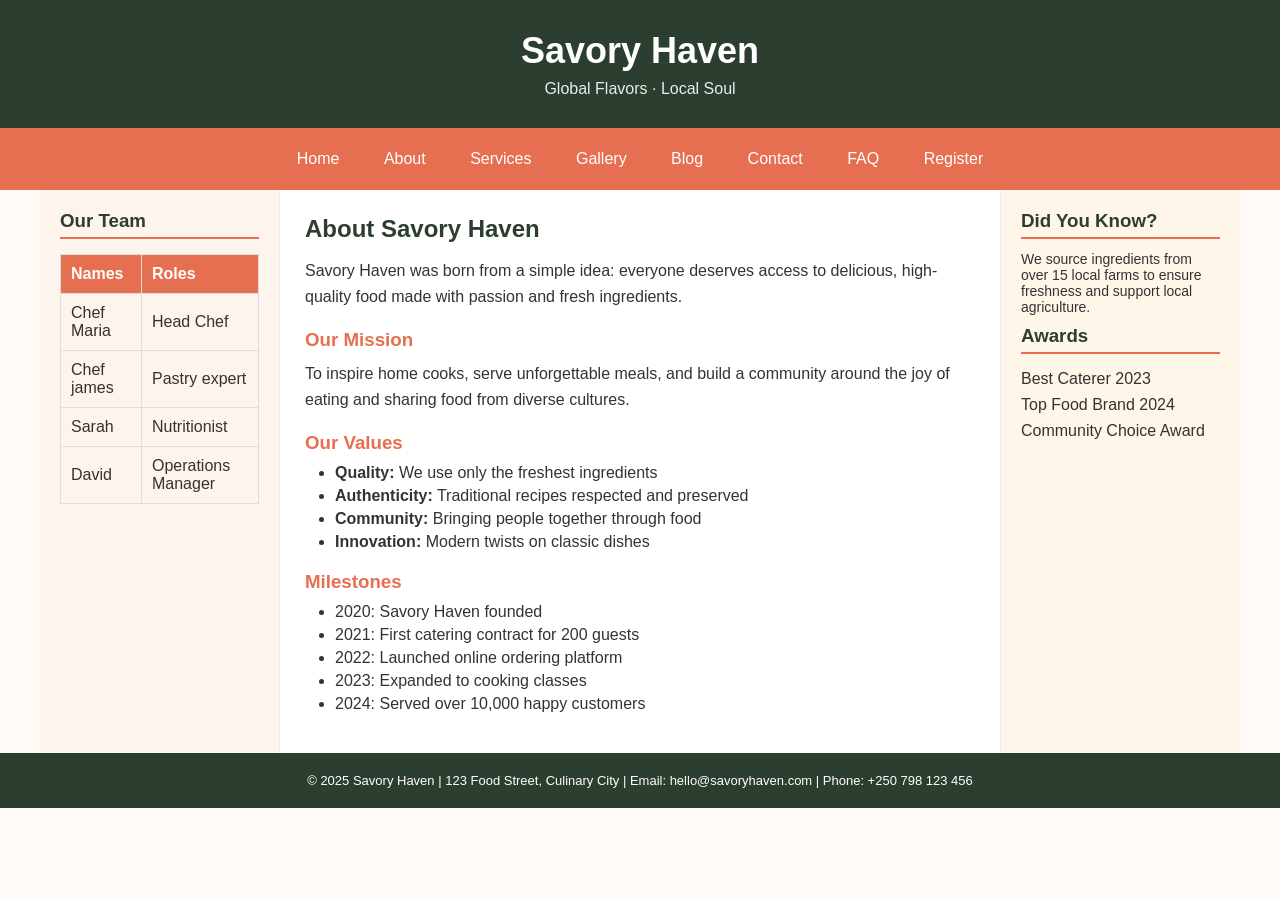
<file: about.html>
<!doctype html>
<html>
  <head>
    <link rel="icon" type="image/png" href="my favicon.png" />
    <title>Savory Haven | About Us</title>
    <link rel="stylesheet" href="style.css" />
  </head>

  <body>
    <header>
      <h1>Savory Haven</h1>
      <p>Global Flavors · Local Soul</p>
    </header>

    <nav>
      <a href="index.html">Home</a>
      <a href="about.html">About</a>
      <a href="services.html">Services</a>
      <a href="gallery.html">Gallery</a>
      <a href="blog.html">Blog</a>
      <a href="contact.html">Contact</a>
      <a href="faq.html">FAQ</a>
      <a href="register.html">Register</a>
    </nav>

    <div class="container">
      <div class="sidebar">
        <h3>Our Team</h3>
        <table>
          <tr>
            <th>Names</th>
            <th>Roles</th>
          </tr>
          <tr>
            <td>Chef Maria</td>
            <td>Head Chef</td>
          </tr>
          <tr>
            <td>Chef james</td>
            <td>Pastry expert</td>
          </tr>
          <tr>
            <td>Sarah</td>
            <td>Nutritionist</td>
          </tr>
          <tr>
            <td>David</td>
            <td>Operations Manager</td>
          </tr>
        </table>
      </div>

      <div class="main">
        <h2>About Savory Haven</h2>
        <p>
          Savory Haven was born from a simple idea: everyone deserves access to
          delicious, high-quality food made with passion and fresh ingredients.
        </p>

        <h3>Our Mission</h3>
        <p>
          To inspire home cooks, serve unforgettable meals, and build a
          community around the joy of eating and sharing food from diverse
          cultures.
        </p>

        <h3>Our Values</h3>
        <ul>
          <li>
            <strong>Quality:</strong> We use only the freshest ingredients
          </li>
          <li>
            <strong>Authenticity:</strong> Traditional recipes respected and
            preserved
          </li>
          <li>
            <strong>Community:</strong> Bringing people together through food
          </li>
          <li><strong>Innovation:</strong> Modern twists on classic dishes</li>
        </ul>

        <h3>Milestones</h3>
        <ul>
          <li>2020: Savory Haven founded</li>
          <li>2021: First catering contract for 200 guests</li>
          <li>2022: Launched online ordering platform</li>
          <li>2023: Expanded to cooking classes</li>
          <li>2024: Served over 10,000 happy customers</li>
        </ul>
      </div>

      <div class="right">
        <h3>Did You Know?</h3>
        <p>
          We source ingredients from over 15 local farms to ensure freshness and
          support local agriculture.
        </p>

        <h3>Awards</h3>
        <ul>
          <li>Best Caterer 2023</li>
          <li>Top Food Brand 2024</li>
          <li>Community Choice Award</li>
        </ul>
      </div>
    </div>

    <footer>
      <p>
        © 2025 Savory Haven | 123 Food Street, Culinary City | Email:
        hello@savoryhaven.com | Phone: +250 798 123 456
      </p>
    </footer>
  </body>
</html>
</file>
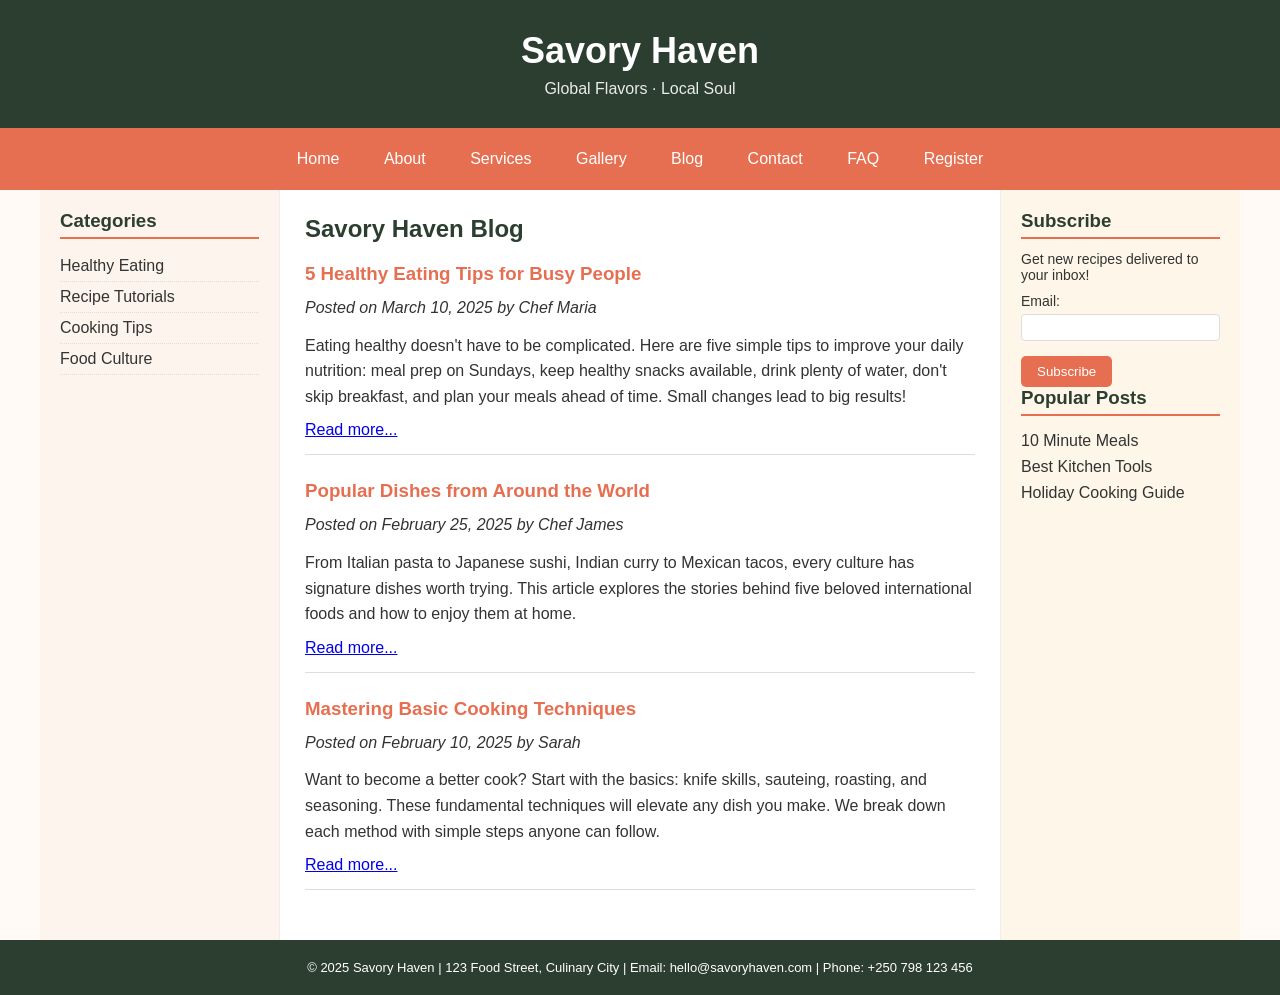
<file: blog.html>
<!doctype html>
<html>
  <head>
    <link rel="icon" type="image/png" href="my favicon.png" />
    <title>Savory Haven | Blog</title>
    <link rel="stylesheet" href="style.css" />
  </head>

  <body>
    <header>
      <h1>Savory Haven</h1>
      <p>Global Flavors · Local Soul</p>
    </header>

    <nav>
      <a href="index.html">Home</a>
      <a href="about.html">About</a>
      <a href="services.html">Services</a>
      <a href="gallery.html">Gallery</a>
      <a href="blog.html">Blog</a>
      <a href="contact.html">Contact</a>
      <a href="faq.html">FAQ</a>
      <a href="register.html">Register</a>
    </nav>

    <div class="container">
      <div class="sidebar">
        <h3>Categories</h3>
        <ul>
          <li>Healthy Eating</li>
          <li>Recipe Tutorials</li>
          <li>Cooking Tips</li>
          <li>Food Culture</li>
        </ul>
      </div>

      <div class="main">
        <h2>Savory Haven Blog</h2>

        <div
          style="
            border-bottom: 1px solid #ddd;
            margin-bottom: 25px;
            padding-bottom: 15px;
          "
        >
          <h3>5 Healthy Eating Tips for Busy People</h3>
          <p><em>Posted on March 10, 2025 by Chef Maria</em></p>
          <p>
            Eating healthy doesn't have to be complicated. Here are five simple
            tips to improve your daily nutrition: meal prep on Sundays, keep
            healthy snacks available, drink plenty of water, don't skip
            breakfast, and plan your meals ahead of time. Small changes lead to
            big results!
          </p>
          <a
            href="https://www.fitfood.co.nz/blogs/news/healthy-tips-for-busy-people?srsltid=AfmBOopzc_12beF1KASxNJZXlpeZfafb8i37DtQ9B2nPxMl9rVHCdiIf"
            >Read more...</a
          >
        </div>

        <div
          style="
            border-bottom: 1px solid #ddd;
            margin-bottom: 25px;
            padding-bottom: 15px;
          "
        >
          <h3>Popular Dishes from Around the World</h3>
          <p><em>Posted on February 25, 2025 by Chef James</em></p>
          <p>
            From Italian pasta to Japanese sushi, Indian curry to Mexican tacos,
            every culture has signature dishes worth trying. This article
            explores the stories behind five beloved international foods and how
            to enjoy them at home.
          </p>
          <a href="https://trylegacyfoods.com/popular-dishes-around-the-world/"
            >Read more...</a
          >
        </div>

        <div
          style="
            border-bottom: 1px solid #ddd;
            margin-bottom: 25px;
            padding-bottom: 15px;
          "
        >
          <h3>Mastering Basic Cooking Techniques</h3>
          <p><em>Posted on February 10, 2025 by Sarah</em></p>
          <p>
            Want to become a better cook? Start with the basics: knife skills,
            sauteing, roasting, and seasoning. These fundamental techniques will
            elevate any dish you make. We break down each method with simple
            steps anyone can follow.
          </p>
          <a
            href="https://ashishdeb0.wordpress.com/2023/07/25/cooking-fundamentals-mastering-the-basics-in-the-kitchen/"
            >Read more...</a
          >
        </div>
      </div>

      <div class="right">
        <h3>Subscribe</h3>
        <p>Get new recipes delivered to your inbox!</p>
        <p>
          Email:
          <input type="text" style="width: 100%; padding: 5px; margin: 5px 0" />
        </p>
        <button onclick="alert('Thanks for subscribing!')">Subscribe</button>

        <h3>Popular Posts</h3>
        <ul>
          <li>10 Minute Meals</li>
          <li>Best Kitchen Tools</li>
          <li>Holiday Cooking Guide</li>
        </ul>
      </div>
    </div>

    <footer>
      <p>
        © 2025 Savory Haven | 123 Food Street, Culinary City | Email:
        hello@savoryhaven.com | Phone: +250 798 123 456
      </p>
    </footer>
  </body>
</html>
</file>
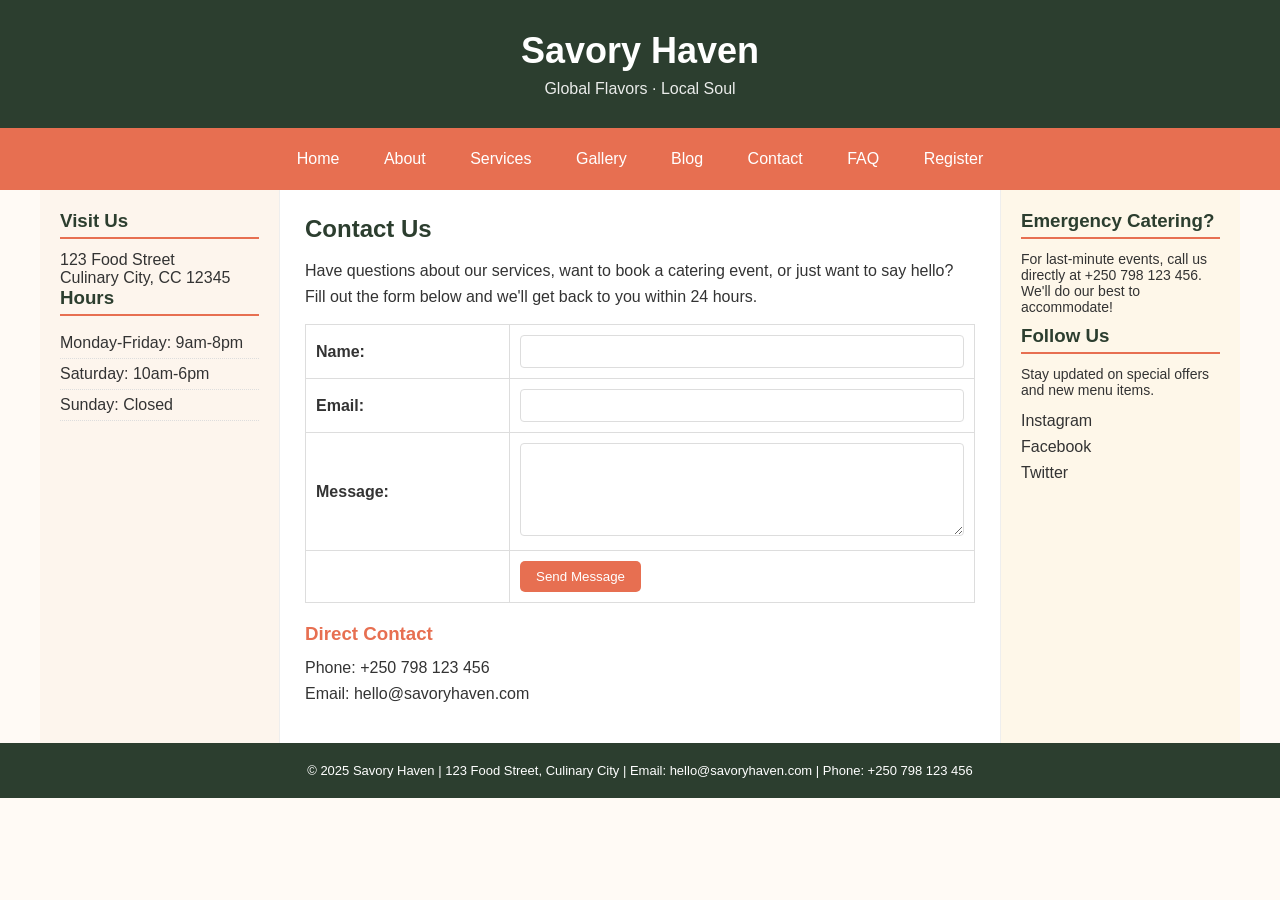
<file: contact.html>
<!doctype html>
<html>
  <head>
    <link rel="icon" type="image/png" href="my favicon.png" />
    <title>Savory Haven | Contact</title>
    <link rel="stylesheet" href="style.css" />
  </head>

  <body>
    <header>
      <h1>Savory Haven</h1>
      <p>Global Flavors · Local Soul</p>
    </header>

    <nav>
      <a href="index.html">Home</a>
      <a href="about.html">About</a>
      <a href="services.html">Services</a>
      <a href="gallery.html">Gallery</a>
      <a href="blog.html">Blog</a>
      <a href="contact.html">Contact</a>
      <a href="faq.html">FAQ</a>
      <a href="register.html">Register</a>
    </nav>

    <div class="container">
      <div class="sidebar">
        <h3>Visit Us</h3>

        <p>123 Food Street<br />Culinary City, CC 12345</p>

        <h3>Hours</h3>
        <ul>
          <li>Monday-Friday: 9am-8pm</li>
          <li>Saturday: 10am-6pm</li>
          <li>Sunday: Closed</li>
        </ul>
      </div>

      <div class="main">
        <h2>Contact Us</h2>
        <p>
          Have questions about our services, want to book a catering event, or
          just want to say hello? Fill out the form below and we'll get back to
          you within 24 hours.
        </p>

        <form id="contactForm">
          <table style="width: 100%">
            <tr>
              <td><strong>Name:</strong></td>
              <td>
                <input
                  type="text"
                  id="contactName"
                  required
                  style="width: 100%; padding: 8px"
                />
              </td>
            </tr>

            <tr>
              <td><strong>Email:</strong></td>
              <td>
                <input
                  type="email"
                  id="contactEmail"
                  required
                  style="width: 100%; padding: 8px"
                />
              </td>
            </tr>

            <tr>
              <td><strong>Message:</strong></td>
              <td>
                <textarea
                  id="contactMessage"
                  required
                  rows="5"
                  style="width: 100%; padding: 8px"
                ></textarea>
              </td>
            </tr>

            <tr>
              <td></td>
              <td>
                <button type="submit">Send Message</button>
              </td>
            </tr>
          </table>
        </form>
        <p id="contactFeedback" style="color: green; margin-top: 10px"></p>

        <h3>Direct Contact</h3>
        <p>Phone: +250 798 123 456<br />Email: hello@savoryhaven.com</p>
      </div>

      <div class="right">
        <h3>Emergency Catering?</h3>
        <p>
          For last-minute events, call us directly at +250 798 123 456. We'll do
          our best to accommodate!
        </p>

        <h3>Follow Us</h3>
        <p>Stay updated on special offers and new menu items.</p>
        <ul>
          <li>Instagram</li>
          <li>Facebook</li>
          <li>Twitter</li>
        </ul>
      </div>
    </div>

    <footer>
      <p>
        © 2025 Savory Haven | 123 Food Street, Culinary City | Email:
        hello@savoryhaven.com | Phone: +250 798 123 456
      </p>
    </footer>

    <script src="script.js"></script>
  </body>
</html>
</file>
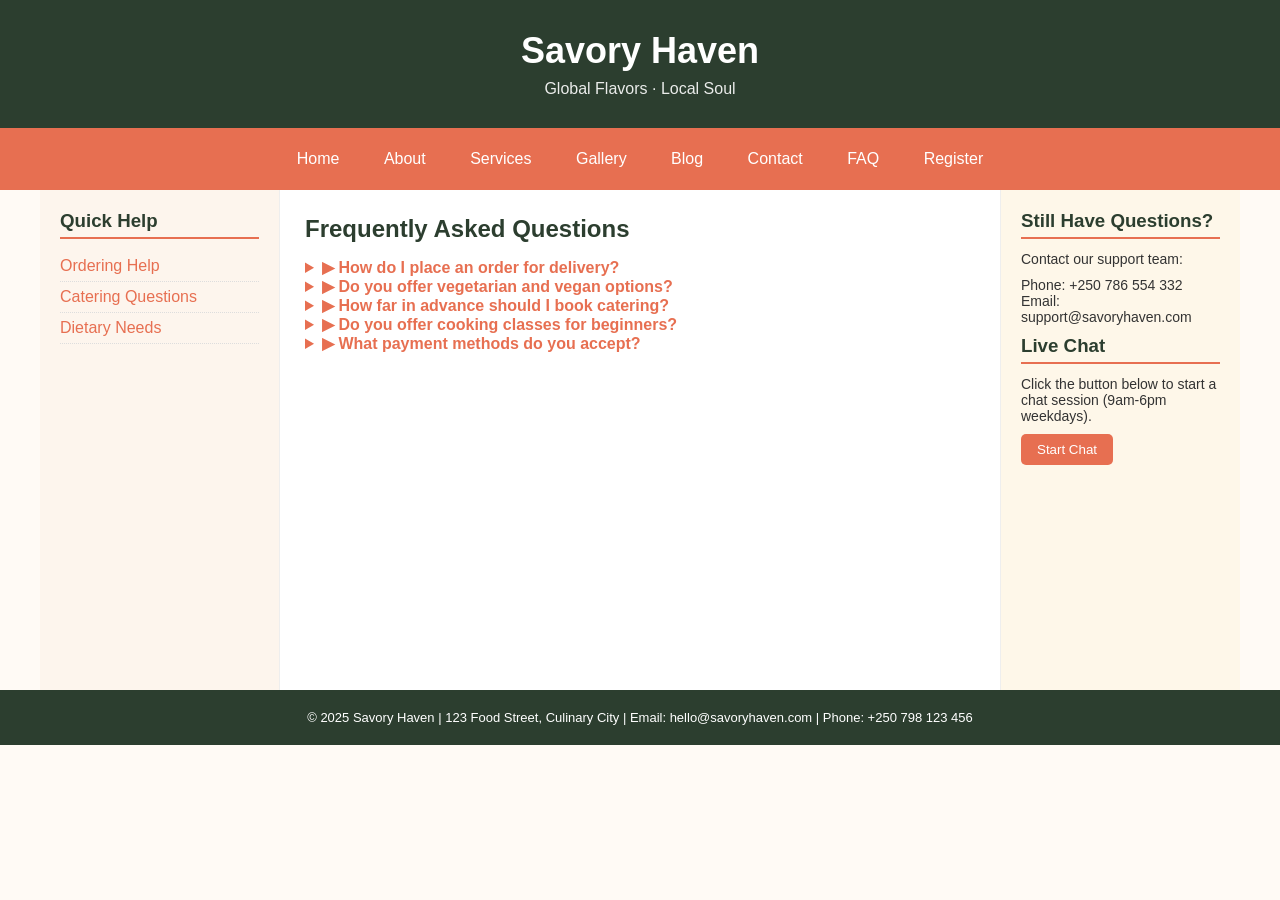
<file: faq.html>
<!doctype html>
<html>
  <head>
    <link rel="icon" type="image/png" href="my favicon.png" />
    <title>Savory Haven | FAQ</title>
    <link rel="stylesheet" href="style.css" />
  </head>

  <body>
    <header>
      <h1>Savory Haven</h1>
      <p>Global Flavors · Local Soul</p>
    </header>

    <nav>
      <a href="index.html">Home</a>
      <a href="about.html">About</a>
      <a href="services.html">Services</a>
      <a href="gallery.html">Gallery</a>
      <a href="blog.html">Blog</a>
      <a href="contact.html">Contact</a>
      <a href="faq.html">FAQ</a>
      <a href="register.html">Register</a>
    </nav>

    <div class="container">
      <div class="sidebar">
        <h3>Quick Help</h3>
        <ul>
          <li><a href="#q1">Ordering Help</a></li>
          <li><a href="#q2">Catering Questions</a></li>
          <li><a href="#q3">Dietary Needs</a></li>
        </ul>
      </div>

      <div class="main">
        <h2>Frequently Asked Questions</h2>

        <details id="q1" class="faq-item">
          <summary>▶ How do I place an order for delivery?</summary>
          <p>
            You can place an order by calling us at +250 798 123 456 or using
            our online ordering system. We deliver within a 10-mile radius.
            Minimum order is $15.
          </p>
        </details>

        <details id="q2" class="faq-item">
          <summary>▶ Do you offer vegetarian and vegan options?</summary>
          <p>
            Yes! Many of our dishes are vegetarian-friendly, and we have
            dedicated vegan options as well. Just let us know your dietary
            preferences when ordering.
          </p>
        </details>

        <details id="q3" class="faq-item">
          <summary>▶ How far in advance should I book catering?</summary>
          <p>
            We recommend booking at least 2 weeks in advance for events with 50+
            guests. For smaller events, 1 week notice is usually sufficient.
            Contact us for last-minute availability.
          </p>
        </details>

        <details class="faq-item">
          <summary>▶ Do you offer cooking classes for beginners?</summary>
          <p>
            Absolutely! Our beginner classes cover basic knife skills, cooking
            techniques, and simple recipes. No experience necessary. Check our
            services page for schedules.
          </p>
        </details>

        <details class="faq-item">
          <summary>▶ What payment methods do you accept?</summary>
          <p>
            We accept cash, credit/debit cards (Visa, Mastercard, Amex), and
            mobile payments like PayPal.
          </p>
        </details>
      </div>

      <div class="right">
        <h3>Still Have Questions?</h3>
        <p>Contact our support team:</p>
        <p>Phone: +250 786 554 332<br />Email: support@savoryhaven.com</p>

        <h3>Live Chat</h3>
        <p>
          Click the button below to start a chat session (9am-6pm weekdays).
        </p>
        <button onclick="alert('Please call us instead!')">Start Chat</button>
      </div>
    </div>

    <footer>
      <p>
        © 2025 Savory Haven | 123 Food Street, Culinary City | Email:
        hello@savoryhaven.com | Phone: +250 798 123 456
      </p>
    </footer>
  </body>
</html>
</file>
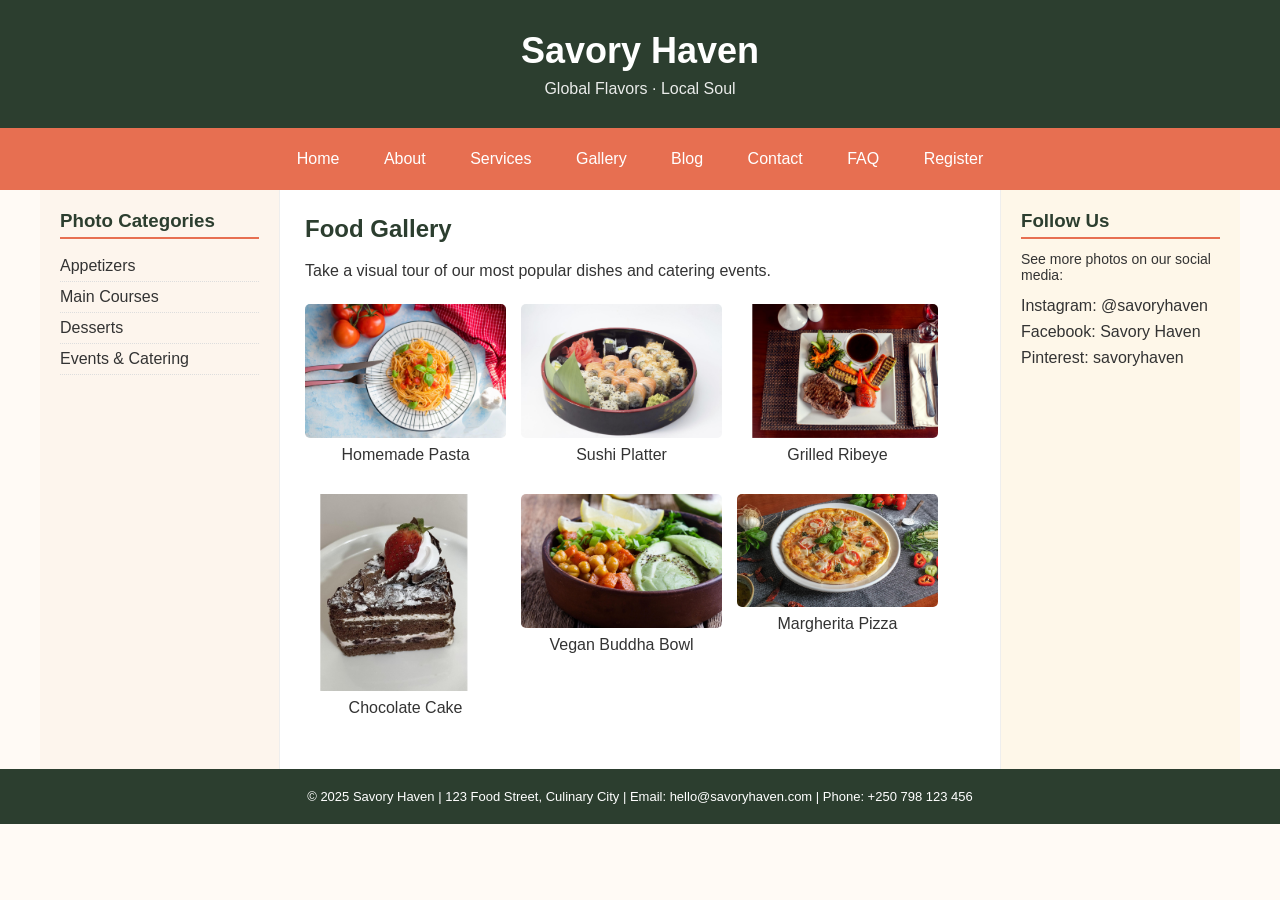
<file: gallery.html>
<!doctype html>
<html>
  <head>
    <link rel="icon" type="image/png" href="my favicon.png" />
    <title>Savory Haven | Gallery</title>
    <link rel="stylesheet" href="style.css" />
  </head>

  <body>
    <header>
      <h1>Savory Haven</h1>
      <p>Global Flavors · Local Soul</p>
    </header>

    <nav>
      <a href="index.html">Home</a>
      <a href="about.html">About</a>
      <a href="services.html">Services</a>
      <a href="gallery.html">Gallery</a>
      <a href="blog.html">Blog</a>
      <a href="contact.html">Contact</a>
      <a href="faq.html">FAQ</a>
      <a href="register.html">Register</a>
    </nav>

    <div class="container">
      <div class="sidebar">
        <h3>Photo Categories</h3>
        <ul>
          <li>Appetizers</li>
          <li>Main Courses</li>
          <li>Desserts</li>
          <li>Events & Catering</li>
        </ul>
      </div>

      <div class="main">
        <h2>Food Gallery</h2>
        <p>
          Take a visual tour of our most popular dishes and catering events.
        </p>

        <div
          style="display: flex; flex-wrap: wrap; gap: 15px; margin-top: 20px"
        >
          <div style="width: 30%; text-align: center">
            <img
              src="pasta.png"
              alt="Pasta dish"
              style="width: 100%; border-radius: 5px"
            />
            <p>Homemade Pasta</p>
          </div>
          <div style="width: 30%; text-align: center">
            <img
              src="sushi.png"
              alt="Sushi platter"
              style="width: 100%; border-radius: 5px"
            />
            <p>Sushi Platter</p>
          </div>
          <div style="width: 30%; text-align: center">
            <img
              src="grilled_steak.png"
              alt="Grilled steak"
              style="width: 100%; border-radius: 5px"
            />
            <p>Grilled Ribeye</p>
          </div>
          <div style="width: 30%; text-align: center">
            <img
              src="chocolate cake.png"
              alt="Chocolate cake"
              style="width: 100%; border-radius: 5px"
            />
            <p>Chocolate Cake</p>
          </div>
          <div style="width: 30%; text-align: center">
            <img
              src="buddha_bowl.png"
              alt="Buddha bowl"
              style="width: 100%; border-radius: 5px"
            />
            <p>Vegan Buddha Bowl</p>
          </div>
          <div style="width: 30%; text-align: center">
            <img
              src="pizza.png"
              alt="Pizza"
              style="width: 100%; border-radius: 5px"
            />
            <p>Margherita Pizza</p>
          </div>
        </div>

        <p></p>
      </div>

      <div class="right">
        <h3>Follow Us</h3>
        <p>See more photos on our social media:</p>
        <ul>
          <li>Instagram: @savoryhaven</li>
          <li>Facebook: Savory Haven</li>
          <li>Pinterest: savoryhaven</li>
        </ul>
      </div>
    </div>

    <footer>
      <p>
        © 2025 Savory Haven | 123 Food Street, Culinary City | Email:
        hello@savoryhaven.com | Phone: +250 798 123 456
      </p>
    </footer>
  </body>
</html>
</file>
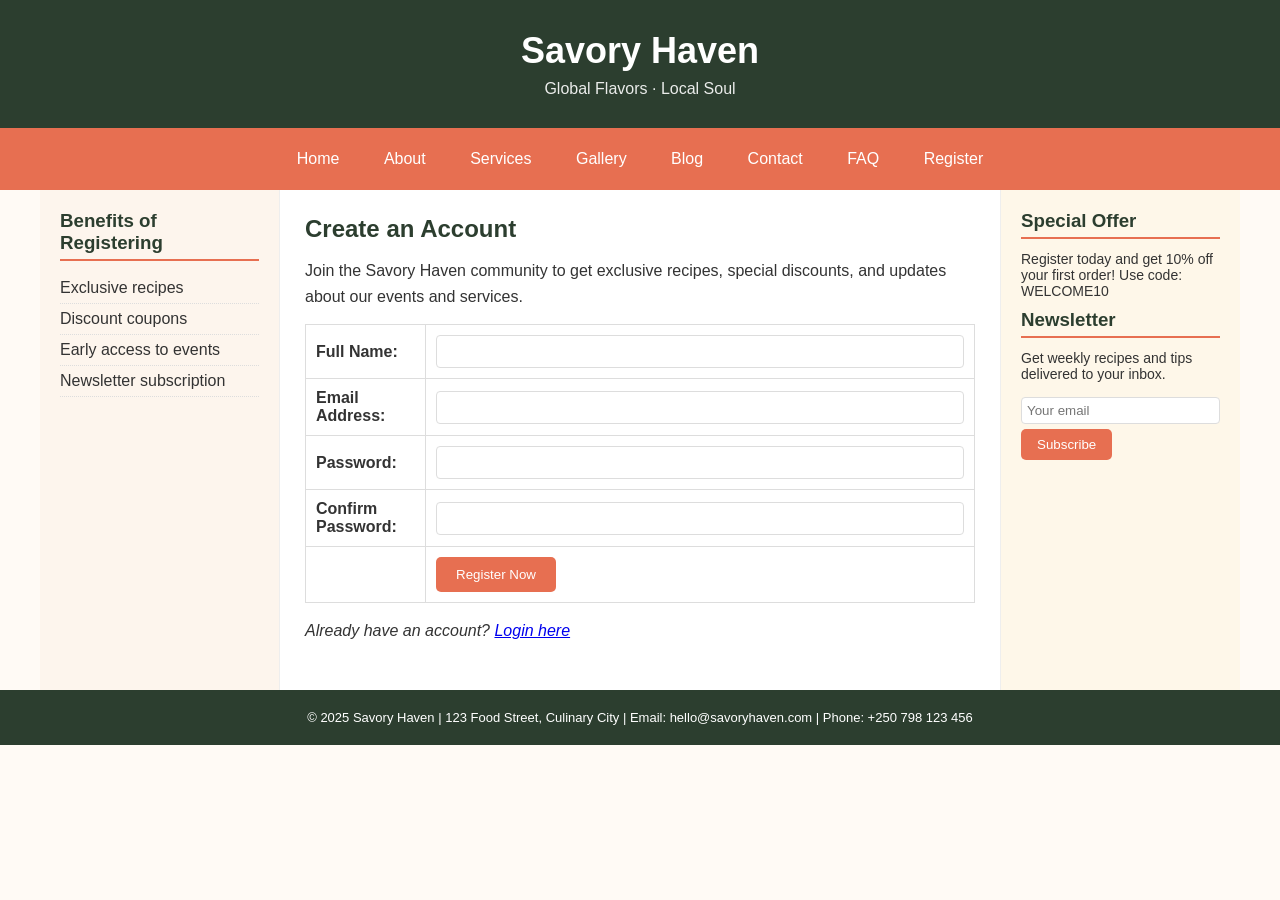
<file: register.html>
<!doctype html>
<html>
  <head>
    <link rel="icon" type="image/png" href="my favicon.png" />
    <title>Savory Haven | Register</title>
    <link rel="stylesheet" href="style.css" />
  </head>

  <body>
    <header>
      <h1>Savory Haven</h1>
      <p>Global Flavors · Local Soul</p>
    </header>

    <nav>
      <a href="index.html">Home</a>
      <a href="about.html">About</a>
      <a href="services.html">Services</a>
      <a href="gallery.html">Gallery</a>
      <a href="blog.html">Blog</a>
      <a href="contact.html">Contact</a>
      <a href="faq.html">FAQ</a>
      <a href="register.html">Register</a>
    </nav>

    <div class="container">
      <div class="sidebar">
        <h3>Benefits of Registering</h3>
        <ul>
          <li>Exclusive recipes</li>
          <li>Discount coupons</li>
          <li>Early access to events</li>
          <li>Newsletter subscription</li>
        </ul>
      </div>

      <div class="main">
        <h2>Create an Account</h2>
        <p>
          Join the Savory Haven community to get exclusive recipes, special
          discounts, and updates about our events and services.
        </p>

        <form id="registerForm" onsubmit="return validateRegisterForm();">
          <table style="width: 100%">
            <tr>
              <td style="width: 120px"><strong>Full Name:</strong></td>
              <td>
                <input
                  type="text"
                  id="regName"
                  style="width: 100%; padding: 8px"
                  required
                />
              </td>
            </tr>
            <tr>
              <td><strong>Email Address:</strong></td>
              <td>
                <input
                  type="email"
                  id="regEmail"
                  style="width: 100%; padding: 8px"
                  required
                />
              </td>
            </tr>
            <tr>
              <td><strong>Password:</strong></td>
              <td>
                <input
                  type="password"
                  id="regPassword"
                  style="width: 100%; padding: 8px"
                  required
                />
              </td>
            </tr>
            <tr>
              <td><strong>Confirm Password:</strong></td>
              <td>
                <input
                  type="password"
                  id="regConfirmPassword"
                  style="width: 100%; padding: 8px"
                  required
                />
              </td>
            </tr>
            <tr>
              <td></td>
              <td>
                <button
                  type="submit"
                  style="
                    background-color: #e76f51;
                    color: white;
                    padding: 10px 20px;
                    border: none;
                    border-radius: 5px;
                  "
                >
                  Register Now
                </button>
              </td>
            </tr>
          </table>
        </form>
        <p id="regFeedback" style="color: green; margin-top: 10px"></p>

        <p>
          <em>Already have an account? <a href="#">Login here</a></em>
        </p>
      </div>

      <div class="right">
        <h3>Special Offer</h3>
        <p>
          Register today and get 10% off your first order! Use code: WELCOME10
        </p>

        <h3>Newsletter</h3>
        <p>Get weekly recipes and tips delivered to your inbox.</p>
        <input
          type="email"
          placeholder="Your email"
          style="width: 100%; padding: 5px; margin: 5px 0"
        />
        <button onclick="alert('Newsletter signup feature coming soon!')">
          Subscribe
        </button>
      </div>
    </div>

    <footer>
      <p>
        © 2025 Savory Haven | 123 Food Street, Culinary City | Email:
        hello@savoryhaven.com | Phone: +250 798 123 456
      </p>
    </footer>
  </body>
</html>
</file>
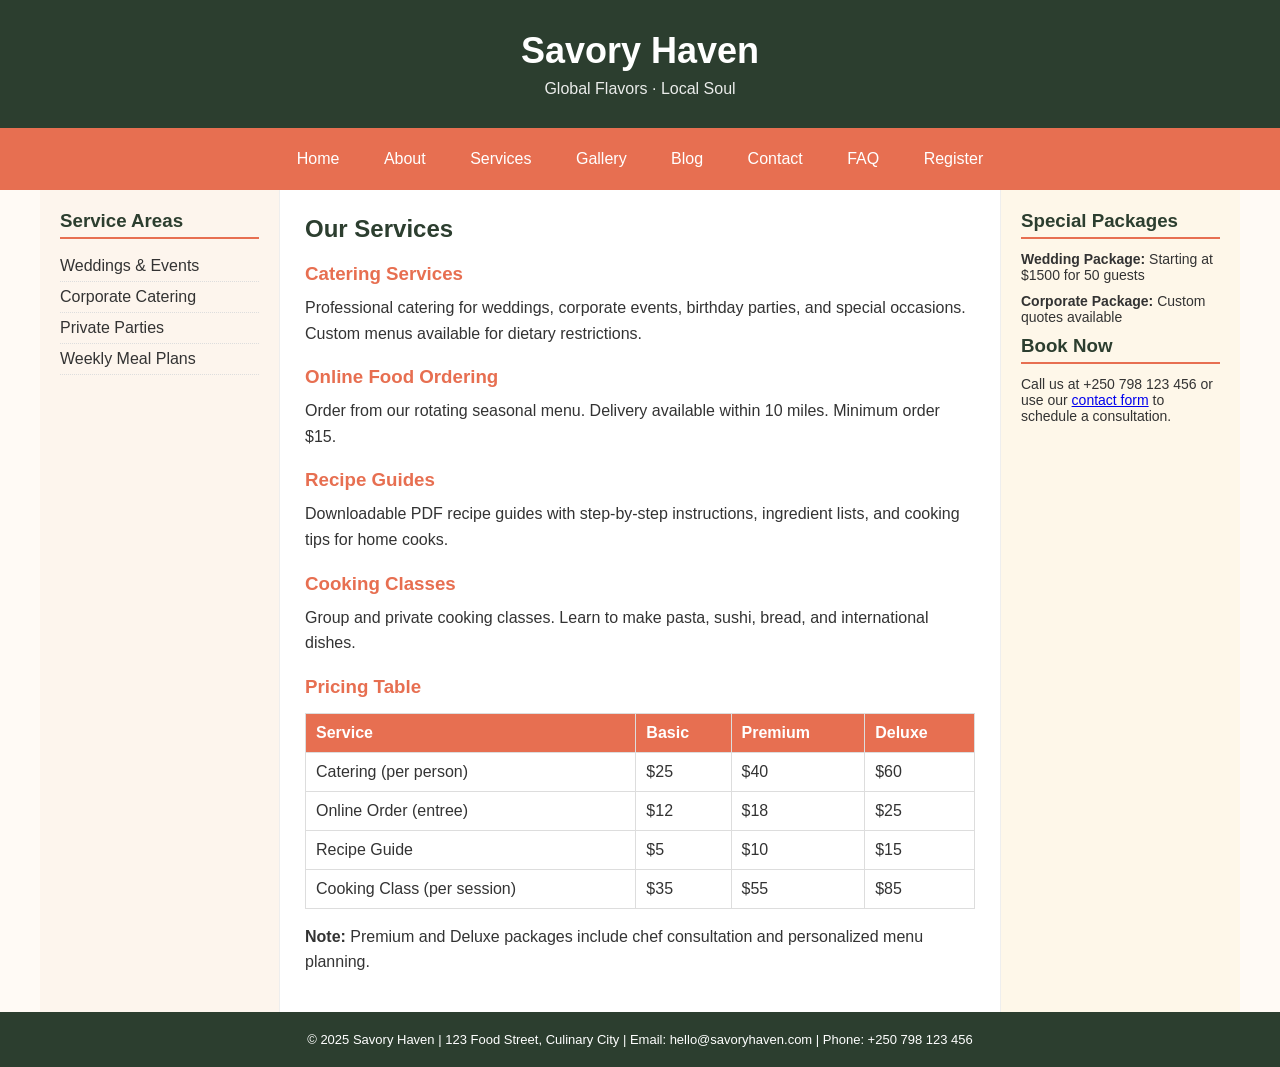
<file: services.html>
<!doctype html>
<html>
  <head>
    <link rel="icon" type="image/png" href="my favicon.png" />
    <title>Savory Haven | Services</title>
    <link rel="stylesheet" href="style.css" />
  </head>

  <body>
    <header>
      <h1>Savory Haven</h1>
      <p>Global Flavors · Local Soul</p>
    </header>

    <nav>
      <a href="index.html">Home</a>
      <a href="about.html">About</a>
      <a href="services.html">Services</a>
      <a href="gallery.html">Gallery</a>
      <a href="blog.html">Blog</a>
      <a href="contact.html">Contact</a>
      <a href="faq.html">FAQ</a>
      <a href="register.html">Register</a>
    </nav>

    <div class="container">
      <div class="sidebar">
        <h3>Service Areas</h3>
        <ul>
          <li>Weddings & Events</li>
          <li>Corporate Catering</li>
          <li>Private Parties</li>
          <li>Weekly Meal Plans</li>
        </ul>
      </div>

      <div class="main">
        <h2>Our Services</h2>

        <h3>Catering Services</h3>
        <p>
          Professional catering for weddings, corporate events, birthday
          parties, and special occasions. Custom menus available for dietary
          restrictions.
        </p>

        <h3>Online Food Ordering</h3>
        <p>
          Order from our rotating seasonal menu. Delivery available within 10
          miles. Minimum order $15.
        </p>

        <h3>Recipe Guides</h3>
        <p>
          Downloadable PDF recipe guides with step-by-step instructions,
          ingredient lists, and cooking tips for home cooks.
        </p>

        <h3>Cooking Classes</h3>
        <p>
          Group and private cooking classes. Learn to make pasta, sushi, bread,
          and international dishes.
        </p>

        <h3>Pricing Table</h3>
        <table
          border="1"
          cellpadding="8"
          cellspacing="0"
          style="width: 100%; border-collapse: collapse"
        >
          <tr style="background-color: #f4a261; color: white">
            <th>Service</th>
            <th>Basic</th>
            <th>Premium</th>
            <th>Deluxe</th>
          </tr>
          <tr>
            <td>Catering (per person)</td>
            <td>$25</td>
            <td>$40</td>
            <td>$60</td>
          </tr>
          <tr>
            <td>Online Order (entree)</td>
            <td>$12</td>
            <td>$18</td>
            <td>$25</td>
          </tr>
          <tr>
            <td>Recipe Guide</td>
            <td>$5</td>
            <td>$10</td>
            <td>$15</td>
          </tr>
          <tr>
            <td>Cooking Class (per session)</td>
            <td>$35</td>
            <td>$55</td>
            <td>$85</td>
          </tr>
        </table>

        <p>
          <strong>Note:</strong> Premium and Deluxe packages include chef
          consultation and personalized menu planning.
        </p>
      </div>

      <div class="right">
        <h3>Special Packages</h3>
        <p><strong>Wedding Package:</strong> Starting at $1500 for 50 guests</p>
        <p><strong>Corporate Package:</strong> Custom quotes available</p>

        <h3>Book Now</h3>
        <p>
          Call us at +250 798 123 456 or use our
          <a href="contact.html">contact form</a> to schedule a consultation.
        </p>
      </div>
    </div>

    <footer>
      <p>
        © 2025 Savory Haven | 123 Food Street, Culinary City | Email:
        hello@savoryhaven.com | Phone: +250 798 123 456
      </p>
    </footer>

    <script src="script.js"></script>
  </body>
</html>
</file>
<file: style.css>
* {
    margin: 0;
    padding: 0;
    box-sizing: border-box;
}

body {
    font-family: Arial, Helvetica, sans-serif;
    background-color: #fffaf5;
    color: #333;
}

header {
    background-color: #2c3e2f;
    color: white;
    text-align: center;
    padding: 30px;
}

header h1 {
    font-size: 36px;
    margin-bottom: 8px;
}

header p {
    font-size: 16px;
    opacity: 0.9;
}

nav {
    background-color: #e76f51;
    text-align: center;
    padding: 12px;
}

nav a {
    color: white;
    text-decoration: none;
    padding: 10px 18px;
    margin: 0 2px;
    display: inline-block;
}

nav a:hover {
    background-color: #c75a3e;
    text-decoration: underline;
}

.container {
    display: flex;
    min-height: 500px;
    max-width: 1200px;
    margin: 0 auto;
    background-color: white;
}

.sidebar {
    width: 20%;
    background-color: #fdf5ed;
    padding: 20px;
    border-right: 1px solid #eee;
}

.sidebar h3 {
    color: #2c3e2f;
    margin-bottom: 12px;
    padding-bottom: 5px;
    border-bottom: 2px solid #e76f51;
}

.sidebar ul {
    list-style: none;
    margin-bottom: 20px;
}

.sidebar li {
    padding: 6px 0;
    border-bottom: 1px dotted #ddd;
}

.sidebar a {
    color: #e76f51;
    text-decoration: none;
}

.sidebar a:hover {
    text-decoration: underline;
}

.main {
    width: 60%;
    padding: 25px;
}

.main h2 {
    color: #2c3e2f;
    margin-bottom: 15px;
}

.main h3 {
    color: #e76f51;
    margin: 20px 0 10px 0;
}

.main p {
    line-height: 1.6;
    margin-bottom: 12px;
}

.main ul {
    margin-left: 30px;
    margin-bottom: 15px;
}

.main li {
    margin: 5px 0;
}

.right {
    width: 20%;
    background-color: #fef7e9;
    padding: 20px;
    border-left: 1px solid #eee;
}

.right h3 {
    color: #2c3e2f;
    margin-bottom: 12px;
    border-bottom: 2px solid #e76f51;
    padding-bottom: 5px;
}

.right p {
    margin-bottom: 10px;
    font-size: 14px;
}

.right ul {
    list-style: none;
    margin-bottom: 15px;
}

.right li {
    padding: 4px 0;
}

footer {
    background-color: #2c3e2f;
    color: white;
    text-align: center;
    padding: 20px;
    font-size: 13px;
    clear: both;
}

button {
    background-color: #e76f51;
    color: white;
    border: none;
    padding: 8px 16px;
    border-radius: 5px;
    cursor: pointer;
}

button:hover {
    background-color: #c75a3e;
}

input, textarea {
    border: 1px solid #ddd;
    border-radius: 4px;
    font-family: Arial, sans-serif;
}

table {
    width: 100%;
    border-collapse: collapse;
    margin: 15px 0;
}

th, td {
    border: 1px solid #ddd;
    padding: 10px;
    text-align: left;
}

th {
    background-color: #e76f51;
    color: white;
}
faq-item {
  margin-bottom: 15px;
  border: 1px solid #ddd;
  padding: 15px;
  border-radius: 5px;
}

summary {
  cursor: pointer;
  font-weight: bold;
  color: #e76f51;
}
#demo {
  background-color: #f4a261;
  color: white;
  padding: 10px;
  border-radius: 5px;
  text-align: center;
  margin-top: 10px;
  font-size: 18px;
}
#demo::before {
  content: "📅 ";
}
#day, #date, #time {
  background-color: #f4a261;
  color: white;
  padding: 8px;
  border-radius: 5px;
  text-align: center;
  margin-top: 8px;
  font-size: 16px;
}
</file>
